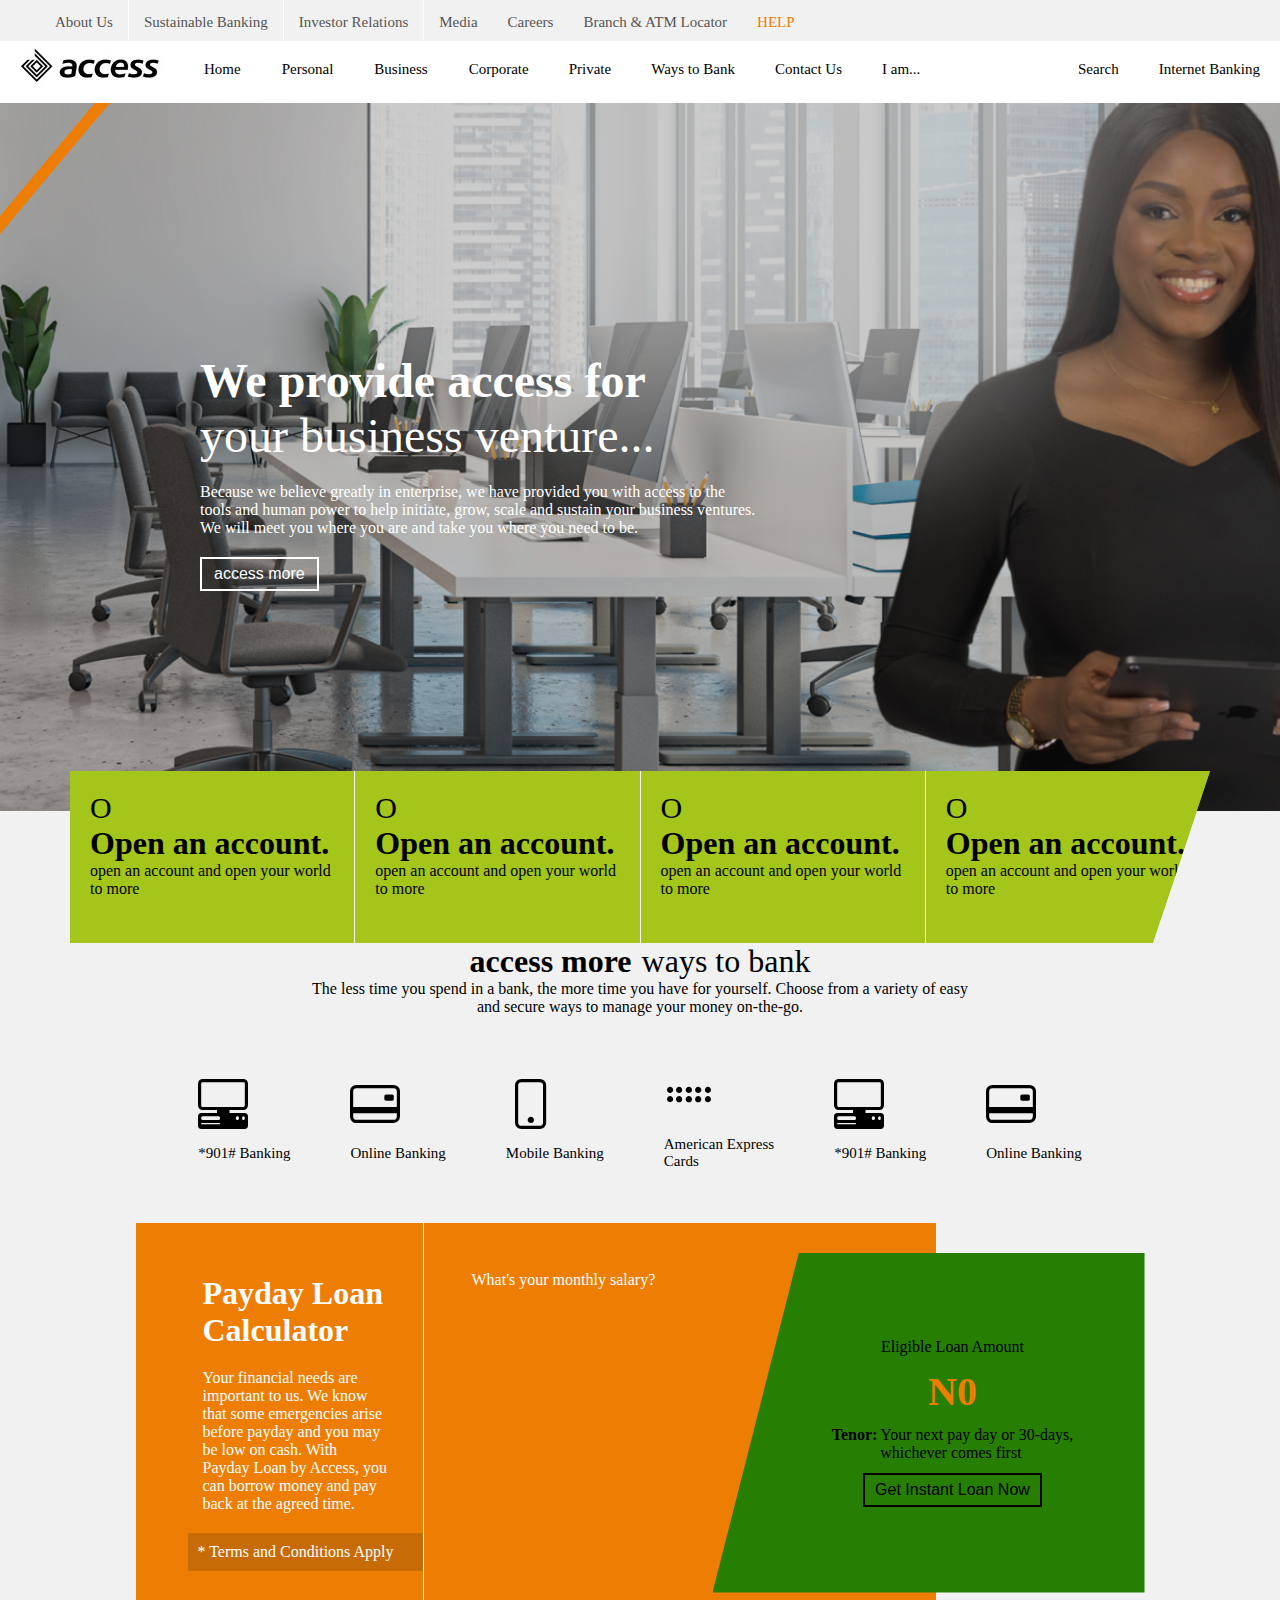
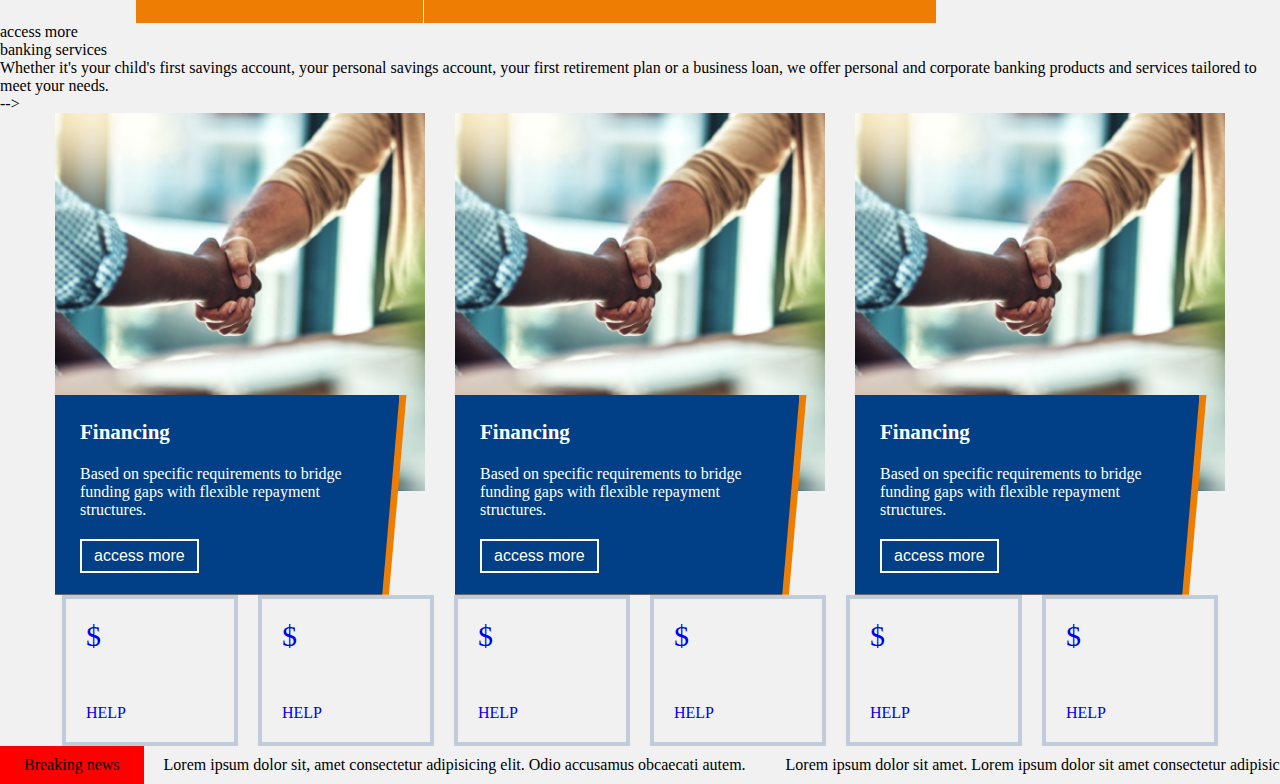
<file: access project/index.html>
<!DOCTYPE html>
<html lang="en">

<head>
    <meta charset="UTF-8">
    <meta name="viewport" content="width=device-width, initial-scale=1.0">
    <title>Document</title>
    <link rel="stylesheet" href="index.css">
    <link rel="stylesheet" href="https://cdn.jsdelivr.net/npm/bootstrap-icons@1.11.3/font/bootstrap-icons.min.css">
</head>

<body>
    <nav>

    </nav>
    <div class="full_body">
        <nav>


            <div class="first_dashboard">
                <nav>


                    <div class="dis">
                        <div class="nav1">About Us</div>
                    </div>
                    <div class="dis">
                        <div class="nav1">Sustainable Banking</div>
                    </div>
                    <div class="dis">
                        <div class="nav1">Investor Relations</div>
                    </div>
                    <div class="dis">
                        <div class="nav1">Media</div>
                    </div>
                    <div class="dis">
                        <div class="nav1">Careers</div>
                    </div>
                    <div class="dis">
                        <div class="nav1">Branch & ATM Locator</div>
                    </div>
                    <div class="dis">
                        <div class="nav1">HELP</div>
                    </div>


                </nav>
            </div>
            <div class="second_nav">
                <div class="second_nav_left">
                    <div class="logo">
                        <img src="pictures/access-lg-logo.png" alt="access-lg-logo">
                    </div>
                    <div class="items">
                        <div class="dis">
                            <div class="nav2">Home</div>
                        </div>
                        <div class="dis">
                            <div class="nav2">Personal</div>
                        </div>
                        <div class="dis">
                            <div class="nav2">Business</div>
                        </div>
                        <div class="dis">
                            <div class="nav2">Corporate</div>
                        </div>
                        <div class="dis">
                            <div class="nav2">Private</div>
                        </div>
                        <div class="dis">
                            <div class="nav2">Ways to Bank</div>
                        </div>
                        <div class="dis">
                            <div class="nav2">Contact Us</div>
                        </div>
                        <div class="dis">
                            <div class="nav2">I am...</div>
                        </div>
                    </div>
                </div>


                <div class="second_nav_right">
                    <div class="items">
                        <div class="nav2">Search</div>
                        <div class="nav2">Internet Banking</div>
                    </div>
                </div>
            </div>

            <div class="first_image">
                <div class="color_overlayed"></div>
                <div class="details">
                    <div class="greenline"></div>

                    <div class="det">
                        <div class="head">We provide access for</div>
                        <div class="subhead">your business venture...</div>
                        <div class="sentence">Because we believe greatly in enterprise, we have provided you with access
                            to
                            the <br>
                            tools and human power to help initiate, grow, scale and sustain your business ventures. <br>
                            We will meet you where you are and take you where you need to be.</div>
                        <button>access more</button>
                    </div>
                </div>
            </div>

            <div class="green_display">
                <div class="dis">
                    <div class="item">
                        <div class="icon">O</div>
                        <h1>Open an account.</h1>
                        <p>open an account and open your world to more</p>
                    </div>
                </div>


                <div class="dis">
                    <div class="item">
                        <div class="icon">O</div>
                        <h1>Open an account.</h1>
                        <p>open an account and open your world to more</p>
                    </div>

                </div>

                <div class="dis">
                    <div class="item">
                        <div class="icon">O</div>
                        <h1>Open an account.</h1>
                        <p>open an account and open your world to more</p>
                    </div>
                </div>


                <div class="dis">
                    <div class="item">
                        <div class="icon">O</div>
                        <h1>Open an account.</h1>
                        <p>open an account and open your world to more</p>
                    </div>
                </div>



            </div>

            <div class="info">
                <div class="head">

                    <h1>access more</h1>
                    <h1>ways to bank</h1>
                </div>

                <p>The less time you spend in a bank, the more time you have for yourself. Choose from a variety of easy
                    <br>and secure ways to manage your money on-the-go.
                </p>
            </div>

            <div class="icons">
    <ul>
        <li>
            <i class="bi bi-pc-display-horizontal"></i>
            <p>*901# Banking</p>
        </li>
        <li>
            <i class="bi bi-credit-card-2-back"></i>
            <p>Online Banking</p>
        </li>
        <li>
            <i class="bi bi-phone"></i>
            <p>Mobile Banking</p>
        </li>
        <li>
            <i class="bi bi-grip-horizontal"></i>
            <p>American Express <br>Cards</p>
        </li>
        <li>
            <i class="bi bi-pc-display-horizontal"></i>
            <p>*901# Banking</p>
        </li>
        <li>
            <i class="bi bi-credit-card-2-back"></i>
            <p>Online Banking</p>
        </li>
    </ul>
</div>

            <div class="loan_container">
                <div class="box">
                    <div class="body">

                        <div class="head">Payday Loan Calculator</div>
                        <div class="write">Your financial needs are important to us. We know that some emergencies arise
                            before payday and you may be low on cash. With Payday Loan by Access, you can borrow money
                            and
                            pay back at the agreed time.</div>
                    </div>

                    <div class="terms">* Terms and Conditions Apply
                    </div>
                </div>
                <div class="box">
                    <p>What's your monthly salary?</p>
                </div>
                <div class="box">
                    <div class="head">Eligible Loan Amount</div>
                    <h1>N0</h1>
                    <div class="write">
                        <div class="head">Tenor: </div>
                        <p>Your next pay day or 30-days, <br>whichever comes first
                        </p>

                    </div>
                    <button>Get Instant Loan Now</button>
                </div>
            </div>

            <div class="info2">
                <div class="head">
                    <div class="word">access more</div>
                    <div class="word">banking services</div>

                </div>
                <div class="write">Whether it's your child's first savings account, your personal savings account, your
                    first retirement plan or a business loan, we offer personal and corporate banking products and
                    services tailored to meet your needs.

                </div>

            </div>

            <!-- <div class="closa">
                <div class="box">
                    <div class="green_box">

                     <div class="head">your bank is</div>
                    <div class="head">CLOSA</div>
                    <div class="head">than you think.</div>
                    <div class="write">With our one stop agency banking, <br> you can now carry <br>out banking transactions like.</div>
                     <button>access more</button>
                    </div>
                    
                    <div class="orange"></div>
                </div>
                
                <div class="image"></div>
            </div>
         -->


            <!-- <div class="orange_box">
                <div class="greeninbox">
                    <!-- <h4>your bank is </h4>
                    <h2>CLOSA</h2>
                    <h3>than you think.</h3>
                    <p>
                        With our one stop agency banking, you can now carry out banking transactions like.
                    </p> -->
            <!-- </div>
            </div> --> -->

            <!-- <div class="closecontainer">
                <div class="closa__box">
                    <div class="green_out_box">
                        <div class="orange_in_box">
                            <h3>your bank is</h3>
                            <h1>Closa</h1>
                            <h2>than you think</h2>
                            <p>With our one stop agency banking, you can now carry out banking transactions like.</p>
                            <button>access more</button>
                        </div>
                    </div>
                    <div class="back_image"></div>
                </div>

            </div>



            <div class="explore">
                <h1>explore more than banking
                </h1>
                <p>Whether it's your child's first savings account, your personal savings account, your first home or retirement plan, we offer personal banking products and services</p>

                <div class="image_box">
                    <img src="./pictures/financing.png" alt="">
                    <img src="./pictures/equipping-growing-businesses.png" alt="">
                    <img src="./pictures/sustainable-banking.png" alt="">
                </div>

            </div>


<div class="test">
    <div class="tranbox">
<div class="bbbox">
                        <div class="iin_box">
                            <h2>Financing</h2>
                            <p>Based on specific requirements to bridge funding gaps with flexible repayment structures.</p>
                            <button>access more</button>
                        </div>

                    </div>

    </div>

        <div class="tranbox">
<div class="bbbox">
                        <div class="iin_box">
                            <h2>Financing</h2>
                            <p>Based on specific requirements to bridge funding gaps with flexible repayment structures.</p>
                            <button>access more</button>
                        </div>

                    </div>

    </div>

        <div class="tranbox">
<div class="bbbox">
                        <div class="iin_box">
                            <h2>Financing</h2>
                            <p>Based on specific requirements to bridge funding gaps with flexible repayment structures.</p>
                            <button>access more</button>
                        </div>

                    </div>

    </div>
            
                 
                    </div>










    </div> -->


<div class="picture_container">




<div class="image_and_box_container">
    <img src="./pictures/financing.png" alt="">
    <div class="box1">
        <div class="box2">
            <div class="box3">
            <h1>Financing</h1>
            <p>Based on specific requirements to bridge funding gaps with flexible repayment structures.</p>
                <button>access more</button>
            </div>
        </div>
    </div>

</div>
<div class="image_and_box_container">
    <img src="./pictures/financing.png" alt="">
    <div class="box1">
        <div class="box2">
            <div class="box3">
                <h1>Financing</h1>
            <p>Based on specific requirements to bridge funding gaps with flexible repayment structures.</p>
                <button>access more</button>
            </div>
        </div>
    </div>

</div>
<div class="image_and_box_container">
    <img src="./pictures/financing.png" alt="">
    <div class="box1">
        <div class="box2">
            <div class="box3">
                <h1>Financing</h1>
            <p>Based on specific requirements to bridge funding gaps with flexible repayment structures.</p>
                <button>access more</button>
            </div>
        </div>
    </div>

</div>

</div>




<div class="small_b0x">

        <ul>
        <li>
            <a href="#">
                <div class="icon">$</div>
                <div class="info">HELP</div>
            </a>
        </li>
          <li>
            <a href="#">
                <div class="icon">$</div>
                <div class="info">HELP</div>
            </a>
        </li>
          <li>
            <a href="#">
                <div class="icon">$</div>
                <div class="info">HELP</div>
            </a>
        </li>

          <li>
            <a href="#">
                <div class="icon">$</div>
                <div class="info">HELP</div>
            </a>
        </li>

          <li>
            <a href="#">
                <div class="icon">$</div>
                <div class="info">HELP</div>
            </a>
        </li>

          <li>
            <a href="#">
                <div class="icon">$</div>
                <div class="info">HELP</div>
            </a>
        </li>
    </ul>
</div>

<div class="new_container">
    <div class="title">
        Breaking news
    </div>
    <ul>
        <li>
            Lorem ipsum dolor sit, amet consectetur adipisicing elit. Odio accusamus obcaecati autem.
        </li>
        <li>
            Lorem ipsum dolor sit amet. Lorem ipsum dolor sit amet consectetur adipisicing elit. Labore ab dolor quidem eos earum nemo corporis architecto, praesentium quos consequuntur?
        </li>
        <li>
            Lorem ipsum dolor sit amet consectetur adipisicing elit. Maiores?
        </li>
    </ul>
</div>




    
    
    
    







</body>

</html>
</file>
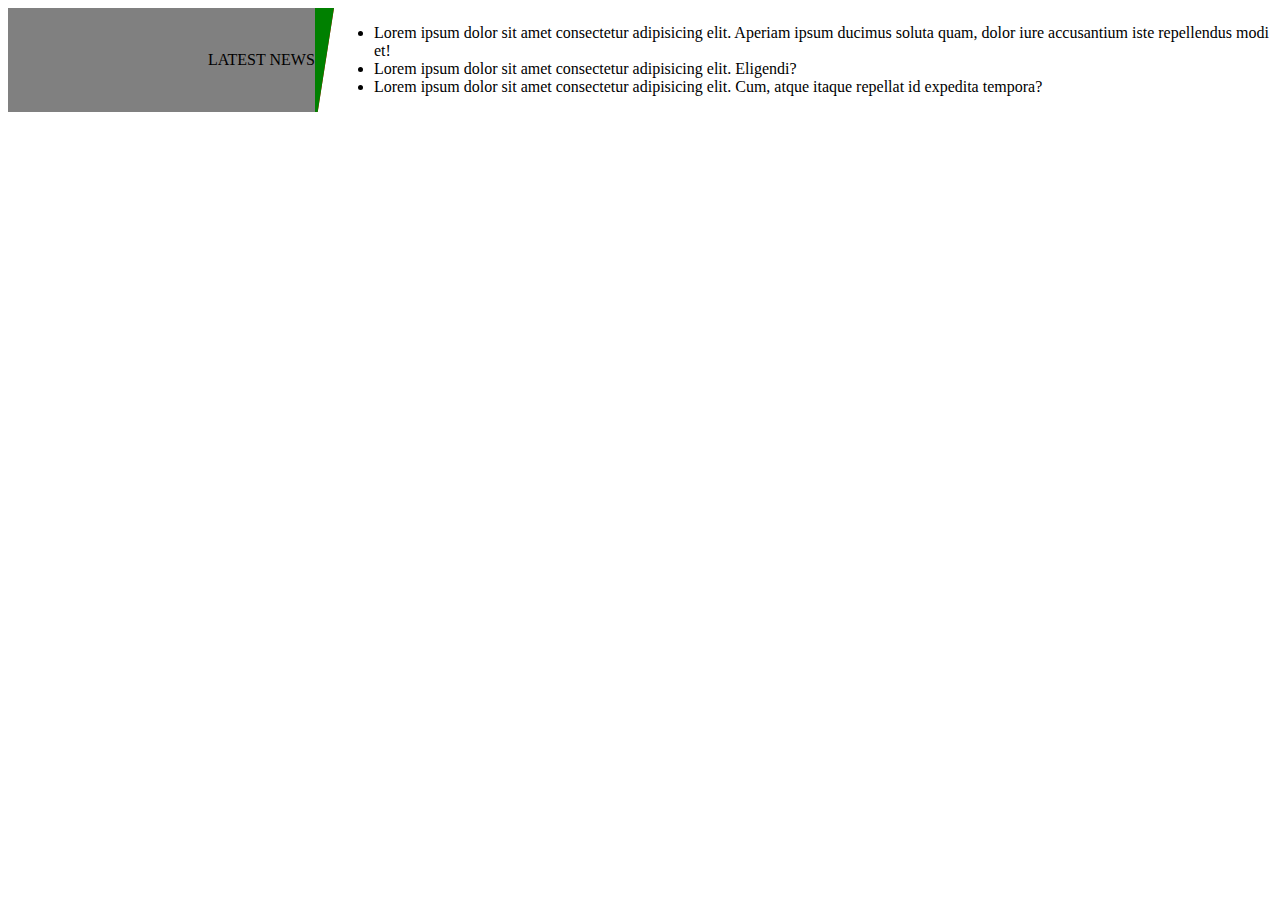
<file: access project/test.html>
<!DOCTYPE html>
<html lang="en">
<head>
    <meta charset="UTF-8">
    <meta name="viewport" content="width=device-width, initial-scale=1.0">
    <title>Document</title>
    <link rel="stylesheet" href="./test.css">
</head>
<body>
    <!-- <div class="new_container">
        <div class="out_box">
            <div class="title">
        LATEST NEWS
    </div>
        </div>
    
    <ul>
        <li>
            Lorem ipsum dolor sit, amet consectetur adipisicing elit. Odio accusamus obcaecati autem.
        </li>
        <li>
            Lorem ipsum dolor sit amet. Lorem ipsum dolor sit amet consectetur adipisicing elit. Labore ab dolor quidem eos earum nemo corporis architecto, praesentium quos consequuntur?
        </li>
        <li>
            Lorem ipsum dolor sit amet consectetur adipisicing elit. Maiores?
        </li>
    </ul>
</div> -->

    <div class="test">
        <div class="test_box">
            <div class="box">
<div class="in_box">LATEST NEWS</div>
            <div class="inbox2"> </div>
            </div>
            
        </div>
        <ul>
            <li>Lorem ipsum dolor sit amet consectetur adipisicing elit. Aperiam ipsum ducimus soluta quam, dolor iure accusantium iste repellendus modi et!</li>
            <li>Lorem ipsum dolor sit amet consectetur adipisicing elit. Eligendi?</li>
            <li>Lorem ipsum dolor sit amet consectetur adipisicing elit. Cum, atque itaque repellat id expedita tempora?</li>
        </ul>
    </div>

</body>
</html>
</file>
<file: access project/index.css>
* {
    padding: 0;
    margin: 0;
    box-sizing: border-box;
}

.full_body {
    background-color: rgb(241, 241, 241);
    font-family: ef;
    font-family: co;
}

.first_dashboard nav {
    display: flex;
    flex-direction: row;
    padding: 0px 40px;

}

.nav1 {
    padding: 10px 15px;
    font-size: 15px;
    cursor: grab;
    caret-color: rgb(238, 126, 3);
    margin-top: 4px;
    padding-top: 10px;
    background-color: rgb(241, 241, 241);

}

.dis:nth-child(7) .nav1 {
    color: rgb(238, 126, 3);
    /* font-size: 30px; */
}

.first_dashboard .dis {
    background-color: transparent;
    cursor: grab;
    box-shadow: inset 0 0 0 0 rgb(238, 126, 3);
    transition: ease-out 0.3s;
    color: rgb(85, 85, 85);
}

.first_dashboard .dis:hover {
    box-shadow: inset 200px 0 0 0 rgb(238, 126, 3);
    color: rgb(238, 126, 3);
}

.second_nav {
    display: flex;
    justify-content: space-between;
    background-color: white;

}

.logo {
    padding: 5px 20px;
}

.second_nav_left {
    display: flex;

}


.items {
    display: flex;

}

.nav2 {
    padding: 20px;
    background-color: white;
    margin-bottom: 5px;
    font-size: 15px;
}

.items .dis {
    background-color: transparent;
    cursor: grab;
    box-shadow: inset 0 0 0 0 rgb(238, 126, 3);
    transition: ease-out 0.3s;
}

.items .dis:hover {
    box-shadow: inset 200px 0 0 0 rgb(238, 126, 3);
    color: rgb(238, 126, 3);
}

.first_image {
    background: url(./pictures/first\ picture\ 1.png);
    background-size: cover;
    position: relative;
}

.greenline {
    background-color: rgb(238, 126, 3);
    height: 250px;
    width: 15px;
    margin-left: -10px;
    transform: skew(-40deg);
}

.details {
    color: white;
    z-index: 1;
    position: relative;

}

.det {
    padding: 0px 200px 200px 200px;
}

.first_image .head {
    font-size: 48px;
    font-weight: bolder;
    z-index: -1;
    color: white;
}

.first_image .subhead {
    font-size: 48px;
    font-weight: lighter;
    margin-bottom: 20px;
}

.sentence {
    font-size: 16px;
    margin-bottom: 20px;
}

.details button {
    padding: 6px 12px;
    background-color: transparent;
    border: 2px white solid;
    color: white;
    font-size: 16px;
    margin-bottom: 20px;
}

.color_overlayed {
    width: 100%;
    height: 100%;
    background: black;
    position: absolute;
    opacity: .2;
}

.green_display {
    display: flex;
    padding: 0px 70px;
    margin-top: -40px;
    position: relative;
    z-index: 30;

}

.icon {
    font-size: 30px;
}

.item {
    padding: 20px;
    background-color: rgb(164, 197, 25);
    /* margin-top: -40px; */
    z-index: auto;
    position: relative;
}

.green_display .dis .item p {
    font-size: 16px;
}


.dis:nth-child(2) {
    border-left: solid 0.5px white;
}

.dis:nth-child(3) {
    border-left: solid 0.5px white;
}

.dis:nth-child(4) {
    border-left: solid 0.5px white;
    clip-path: polygon(0 0, 100% 0%, 80% 100%, 0% 100%);
}

.green_display .dis {
    background-color: transparent;
    cursor: grab;
    box-shadow: inset 0 0 0 0 rgb(164, 197, 25);
    transition: ease-out 0.3s;
    padding-bottom: 25px;
    background-color: rgb(164, 197, 25);


}

/* .green_display .dis:nth-child(4){
    clip-path: polygon(0 0, 100% 0%, 80% 100%, 0% 100%);
    z-index: 30;
} */

.green_display .dis:hover {
    box-shadow: inset 400px 0 0 0 rgb(255, 255, 255);

}

/* .green_display .dis:nth-child(4):hover {
    box-shadow: inset 260px 0 0 0 rgb(238, 126, 3);

} */
.info .head {
    display: flex;
    gap: 10px;
    justify-content: center;

}

.info .head h1:nth-child(1) {
    font-weight: bolder;
    font-size: 32px;
}

.info .head h1:nth-child(2) {
    font-weight: lighter;
    font-size: 32px;
}

.info p {
    text-align: center;
    font-size: 16px;
}

.loan_container {
    display: flex;
    align-items: center;
    justify-content: center;
    color: white;
}

.loan_container .box:nth-child(1) {
    background-color: rgb(238, 126, 3);
    height: 400px;
    width: 288px;
    padding: 32px 0px 32px 32px;
    border-right: 1px solid white;
}

.loan_container .box:nth-child(2) {
    background-color: rgb(238, 126, 3);
    height: 400px;
    width: 512px;
    padding: 48px;
    font-size: 16px;
}

.loan_container .box:nth-child(3) {
    background-color: rgb(38, 126, 3);
    clip-path: polygon(20% 0%, 100% 0%, 100% 100%, 0% 100%);
    padding: 32px 32px 32px 80px;
    height: 340px;
    width: 432px;
    margin-left: -223px;
    display: flex;
    flex-direction: column;
    justify-content: center;
    align-items: center;
    gap: 0.7rem;
}

.loan_container .box:nth-child(1) .body {
    padding: 20px 35px;
}

.loan_container .box:nth-child(1) .head {
    font-size: 32px;
    font-weight: bold;
}

.loan_container .box:nth-child(1) .write {
    font-size: 16px;
    margin-top: 20px;
    /* margin-bottom: ; */
    /* padding: 35px; */
}

.loan_container .box .terms {
    background-color: rgb(199, 107, 6);
    padding: 10px;
    margin-left: 20px;
}

.loan_container .box:nth-child(3) .head {
    font-size: 16px;
    color: black;
    /* font-weight: bold; */
}

.loan_container .box:nth-child(3) h1 {
    font-size: 40px;
    color: rgb(238, 126, 3);
}

.loan_container .box:nth-child(3) .write {
    display: flex;
    gap: 3px;
    color: black;
}

.loan_container .box:nth-child(3) .write .head {
    font-weight: bold;
}

.loan_container .box:nth-child(3) button {
    padding: 6px 10px;
    font-size: 16px;
    border: 2px solid black;
    background-color: transparent;

}

.closa .box {
    background-color: rgb(164, 197, 25);
}

.closa {
    display: flex;

}

.image {
    background-image: url(./pictures/closaadv.jpeg);
    height: 400px;
    width: 65%;
    background-size: cover;
    background-position: center;
}

.closa img {
    /* height: 300px; */
    /* background-size: cover; */
    height: 400px;
    display: flex;
    justify-self: end;
    justify-self: right;
    width: 65%;
    height: 400px;
}

.closa .box {
    margin-right: -100px;
    clip-path: polygon(0 0, 100% 0%, 90% 100%, 0% 100%);
}

.closa .box {
    display: flex;
    display: flex;
    flex-direction: column;
    align-items: center;
    justify-content: center;
    width: 45%;
}

/* .closa .box .green_box {
    /* padding: 75px 140px; */

/* } */ */

.closa .orange {
    background-color: rgb(238, 126, 3);
    transform: skew(-8.3deg);
    width: 12px;
    margin-right: 29.5px;
    /* margin-left: -54px; */
    /* margin-right: -60px; */
    /* position: relative;
        z-index: 10; */
}

.closa .box .green_box .head:nth-child(1) {
    font-size: 26px;
    font-weight: bold;
}

.closa .box .green_box .head:nth-child(2) {
    font-size: 48px;
    font-weight: bold;
}

.closa .box .green_box .head:nth-child(3) {
    font-size: 30px;
}

.closa .box .green_box .write {
    font-size: 28px;
    /* margin-top: 20px; */
    padding: 20px 60px 20px 0px;
}

/* .orange_box{
        background-color: rgb(238, 126, 3);
            padding: 2rem 2rem 2rem 10vw;
            clip-path: polygon(0 0, 100% 0, 90% 100%, 0 100%);
            height: 100%;
            width: 45%;
            /* z-index: 3; */
/* position: absolute; */
/* top: 0;
            left: 0; */
/* display: flex;
            flex-direction: column;
            justify-content: center;
            align-items: flex-start;
            align-self: flex-end; */
/* gap: 0.1rem; */
/* } */
/* .greeninbox{
        
            position: absolute;
            width: 98%;
            height: 100%;
            clip-path: polygon(0 0, 100% 0, 90% 100%, 0 100%);
            left: 0px;
            background-color: rgb(164, 197, 25);
            
        /* } */
*/ */ .closecontainer {
    display: flex;
}

.green_out_box {
    width: 45%;
    height: 400px;
    background-color: rgb(238, 126, 3);

    clip-path: polygon(0 0, 100% 0%, 90% 100%, 0% 100%);
    margin-right: -100px;
}

.orange_in_box {
    height: 400px;
    background-color: rgb(164, 197, 25);
    width: 98%;
    clip-path: polygon(0 0, 100% 0%, 90% 100%, 0% 100%);
    padding: 64px 32px 64px 144px;
    gap: 2px;
}

.orange_in_box h3 {
    font-size: 25.5px;
    font-weight: bolder;
    color: white;
}

.orange_in_box h1 {
    font-size: 48px;
    font-weight: bolder;
    color: white;
}

.orange_in_box h2 {
    font-size: 30.4px;
    font-weight: lighter;
}

.orange_in_box p {
    font-size: 17.6px;
    color: white;

}

.orange_in_box button {
    margin: 24px 0px;
    border: black 2px solid;
    background-color: transparent;
    padding: 6px 12px;
    font-size: 16px;
}

.back_image {
    background-image: url(./pictures/closaadv.jpeg);
    height: 400px;
    width: 65%;
    background-size: cover;
    background-position: center;
    right: 0;
    top: 0;
}

.closa__box {
    display: flex;
}

.explore {
    display: flex;
    flex-direction: column;
    align-items: center;
    padding: 0px auto;
}

.explore p {
    font-size: 16px;
    margin: 0px 250px;
    /* text-align: center; */
}

.explore h1 {
    font-size: 32px;
    font-weight: lighter;
}

.explore span {
    font-size: 32px;
    font-weight: bolder;
}
.image_box img {
    /* gap: 20px; */
    height: 349px;
    width: 357px;
}
.blue_box{
    display: flex;
    /* gap: 20px; */
    /* padding: 0px 400px; */
}
.blue_box .bbox{
    /* background-color: orange; */

}
.bbbox{
    background-color: rgb(238, 126, 3);
        clip-path: polygon(0 0, 100% 0%, 90% 100%, 0% 100%);
        width: 95%;
}
.iin_box{
    /* padding: 200px; */
    width: 95%;
    background-color: rgb(1, 63, 134);
        clip-path: polygon(0 0, 100% 0%, 90% 100%, 0% 100%);
}
.test{
    display: flex;
    padding: 0px 180px;
    gap: 20px;
    color: white;
    margin-top: -125px;
}
.bbbox .iin_box{
    padding: 30px;
}
.bbbox .iin_box p{
    margin-top: 20px;
    font-size: 16px;
}
.bbbox .iin_box button{
    color: white;
    background-color: transparent;
    border: 2px white solid;
    padding: 6px 12px ;
    font-size: 16px;
    margin-top: 20px;
}
.tranbox{
    background-color: transparent;
    /* padding: 20px; */
        clip-path: polygon(0 0, 100% 0%, 90% 100%, 0% 100%);
}
.small_b0x ul li a{
        width: 176px;
            height: 151px;
            border: 4px solid hsla(212, 99%, 26%, 0.2);
            display: flex;
            flex-direction: column;
            justify-content: space-between;
            padding: 20px;
            transition: all 0.2s;
            margin: auto;
            text-decoration: none;
            /* margin-right: 1rem; */
}
.small_b0x ul li a:hover{
    background-color: rgb(238, 126, 3);
    border: none;
    color: white;
    box-shadow: 3px pink;
}
.small_b0x ul {

display: flex;
gap: 20px;
align-items: center;
justify-content: center;
list-style: none;

}
.picture_container{
    display: flex;
    gap: 30px;
    justify-content: center;
}
.picture_container img{
    width: 370px;
    position: relative;
}
.picture_container .box1{
    height: 200px;
    width: 370px;
    background-color: transparent;
    margin-top: -100px;
    z-index: 2;
position: relative;
}
.picture_container .box2{
    width: 95%;
    height: 200px;
    background-color: rgb(238, 126, 3);
    clip-path: polygon(0 0, 100% 0%, 95% 100%, 0% 100%);
}
.picture_container .box3{
    width: 98%;
    display: flex;
    flex-direction: column;
    justify-content: flex-start;
    align-items: flex-start;
    height: 200px;
background-color: rgb(1, 63, 134);
    clip-path: polygon(0 0, 100% 0%, 95% 100%, 0% 100%);
    color: white;
    gap: 20px;
    
    padding: 25px;
}
.picture_container .box3 h1{
    font-size: 21px;
}
.picture_container .box3 p{
    font-size: 16px;
}
.picture_container .box3 button{
    background-color: transparent;
    font-size: 16px;
    padding: 6px 12px ;
    color: white;
    border: white 2px solid;
}
.icons ul{
    display: flex;
    align-items: center;
    justify-content: center;
}
.icons ul li{
    /* background-color: orchid; */
    padding:60px 30px;
    list-style: none;
    font-size:  50px;
    display: flex;
    flex-direction: column;
    gap: 10px;
    transition-duration: 0.3s;
} 
.icons ul li:nth-child(1):hover{
    color: white;
    background-image: url(./pictures/901.jpg);
    background-size: cover;
    background-position: center;
}
.icons ul li:nth-child(2):hover {
    color: white;
    background-image: url(./pictures/online-banking.jpg);
    background-size: cover;
    background-position: center;
}
.icons ul li:nth-child(3):hover {
    color: white;
    background-image: url(./pictures/mobile-banking.png);
    background-size: cover;
    background-position: center;
}
.icons ul li:nth-child(4):hover {
    color: white;
    background-image: url(./pictures/platinum-icon-bg_1.png);
    background-size: cover;
    background-position: center;
}
.icons ul li:nth-child(5):hover {
    color: white;
    background-image: url(./pictures/901.jpg);
    background-size: cover;
    background-position: center;
}
.icons ul li:nth-child(6):hover {
    color: white;
    background-image: url(./pictures/online-banking.jpg);
    background-size: cover;
    background-position: center;
}
.icons ul li:nth-child(4){
    padding:52.3px  30px;
}
.icons ul li i{

}
.icons ul li p{
    font-size: 15px;
    /* padding: 0px 10px 0px 0px ; */
}
.new_container{
    /* height: 70px; */
    display: flex;
}
.new_container .title{
    /* position: absolute; */
background-color: red;
height: 100%;
white-space: nowrap;
display: flex;
align-items: center;
padding: 10px 24px ;
}
.new_container ul{
    display: flex;
    list-style: none;
    animation: scroll 25s infinite linear;
    /* ali */
}
.new_container ul li{
    white-space: nowrap;
    padding: 10px 20px ;

}
@keyframes scrool{
    from{ 
        transform: translateX(100%);
    }
    to{
        transform: translateX(-2000px);
    }
     
}
</file>
<file: access project/test.css>
.new_container {
    /* height: 70px; */
    /* display: flex; */
    position: fixed;
    top: 0;
    right: 0;
    left: 0;
    font-family: system-ui, -apple-system, BlinkMacSystemFont, 'Segoe UI', Roboto, Oxygen, Ubuntu, Cantarell, 'Open Sans', 'Helvetica Neue', sans-serif
    ;
    /* box-shadow: 0 4px 8px -4px rgba(0,0,0,0.3); */
    background-color: rgb(254, 243, 235);
}
.new_container .out_box{
    position: absolute;
    background-color: orange;
    height: 100%;
    z-index: 20;
    margin-right: 70px;
        margin-left: 200px;
    /* padding-right: 20px;00px
     */
    
} 
.new_container .title{
    /* padding: 0px 24px; */
    color: rgb(85, 85, 85);
    align-items: center;
        height: 100%;
        display: flex;
    background-color: purple;
    width: 90%;
    font-weight: light;
    font-size: 12px;
    margin-right: 70px;
    margin-left: 200px;
    /* padding: 0px 70px 0px 200px; */
}
.new_container ul{
    display: flex;
    list-style: none;
    animation: scroll 60s infinite linear;
    /* background-color: rgb(254, 243, 235); */
    
}
.new_container ul li{
    white-space: nowrap;
    /* padding: 10px ; */
    color: rgb(85, 85, 85);
    font-size: 13px;
    /* background-color: rgb(254, 243, 235); */
}
.out_box{
    background-color: orange;
    padding-right: 5px;
}
@keyframes scroll{
    from{
        transform: translateX(100%);
    }
    to{
        transform: translateX(-2611px);
    }
}

.test{
    display: flex;
}
.test_box{
    background-color: red;
    width: 25%;
    display: flex;
    clip-path: polygon(0 0, 100% 0%, 95% 100%, 0% 100%);
    padding-right: 10px;
}
.box{
    display: flex;
    width: 98%;

}
.in_box{
    background-color: grey;
    /* width: 95%; */
    height: 100%;
    display: flex;
    align-items: center;
    justify-content: flex-end;
    left: 30px;
    /* padding-right: 30px; */
    padding-left:200px;
    white-space: nowrap;
}
.inbox2{
    width: 20%;
    padding: 0px 20px;
    background-color: green;
clip-path: polygon(0 0, 100% 0%, 55% 100%, 0% 100%);
    
}
</file>
